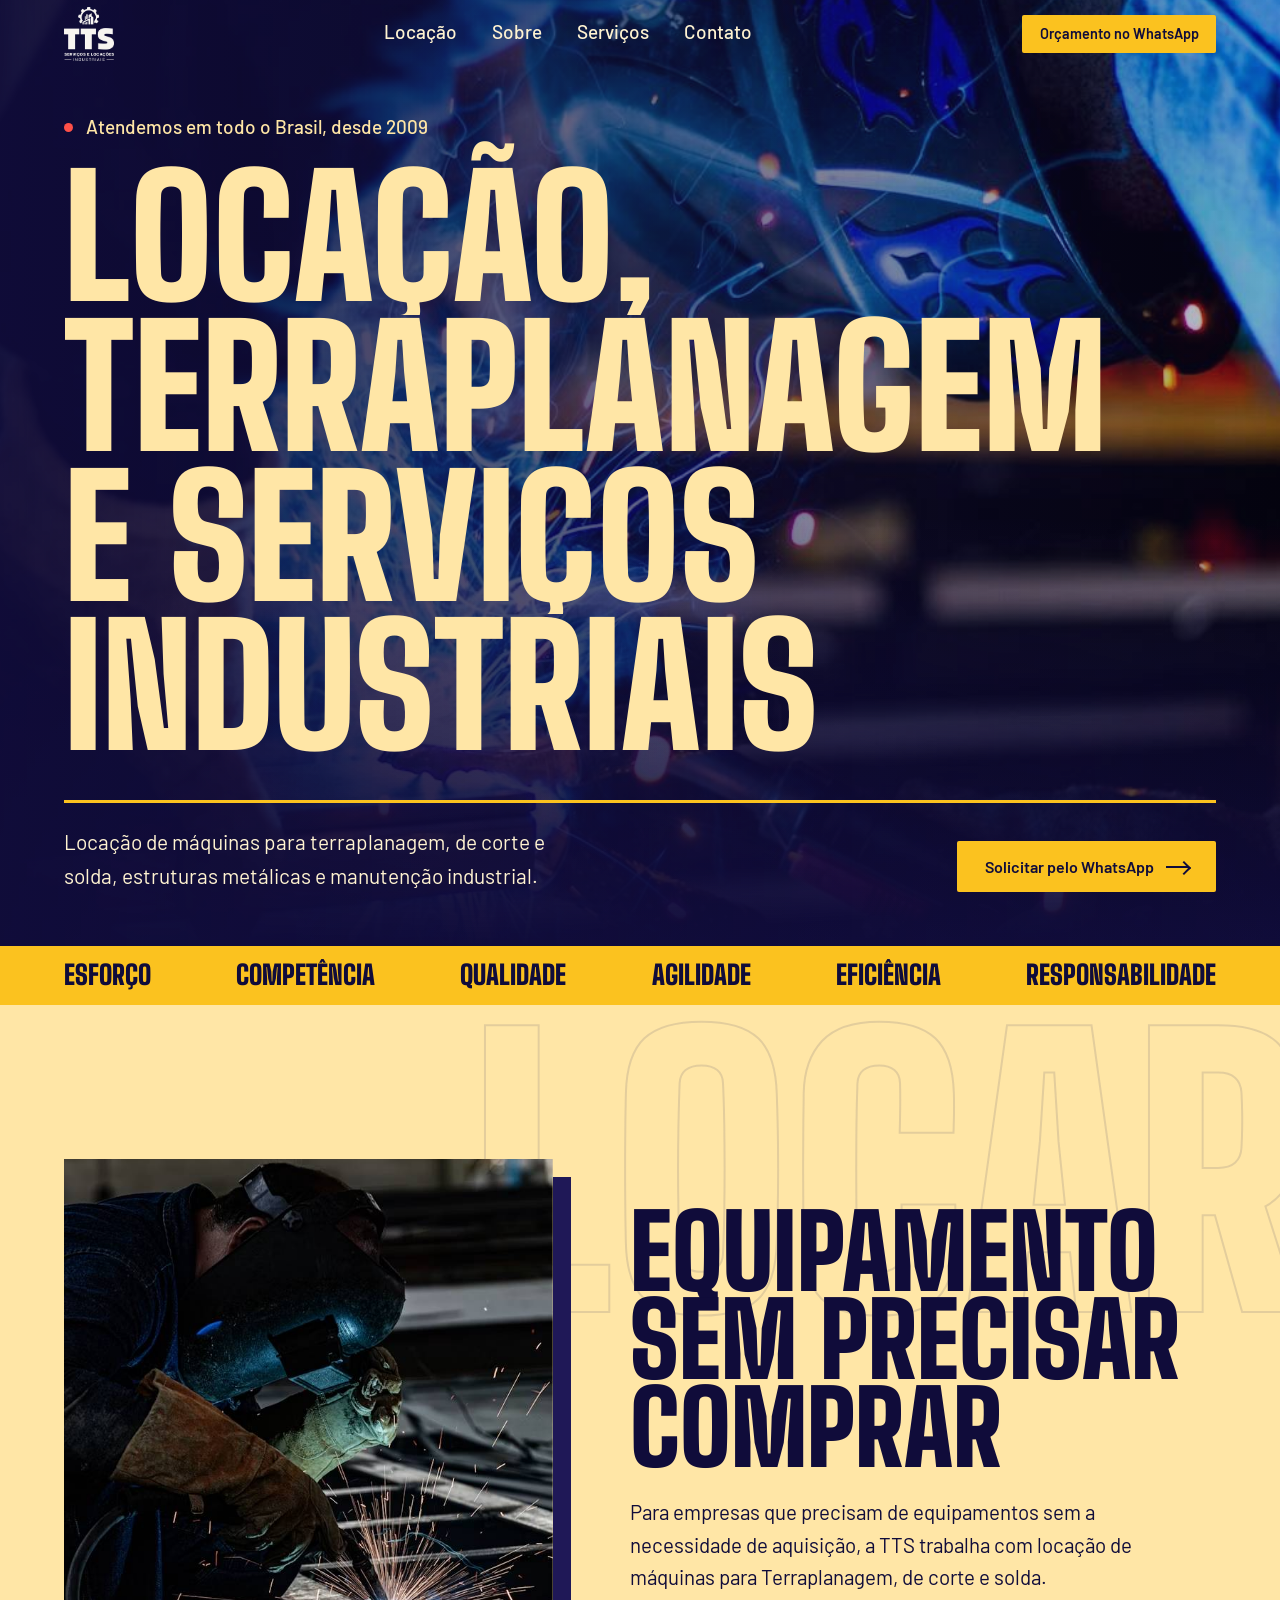
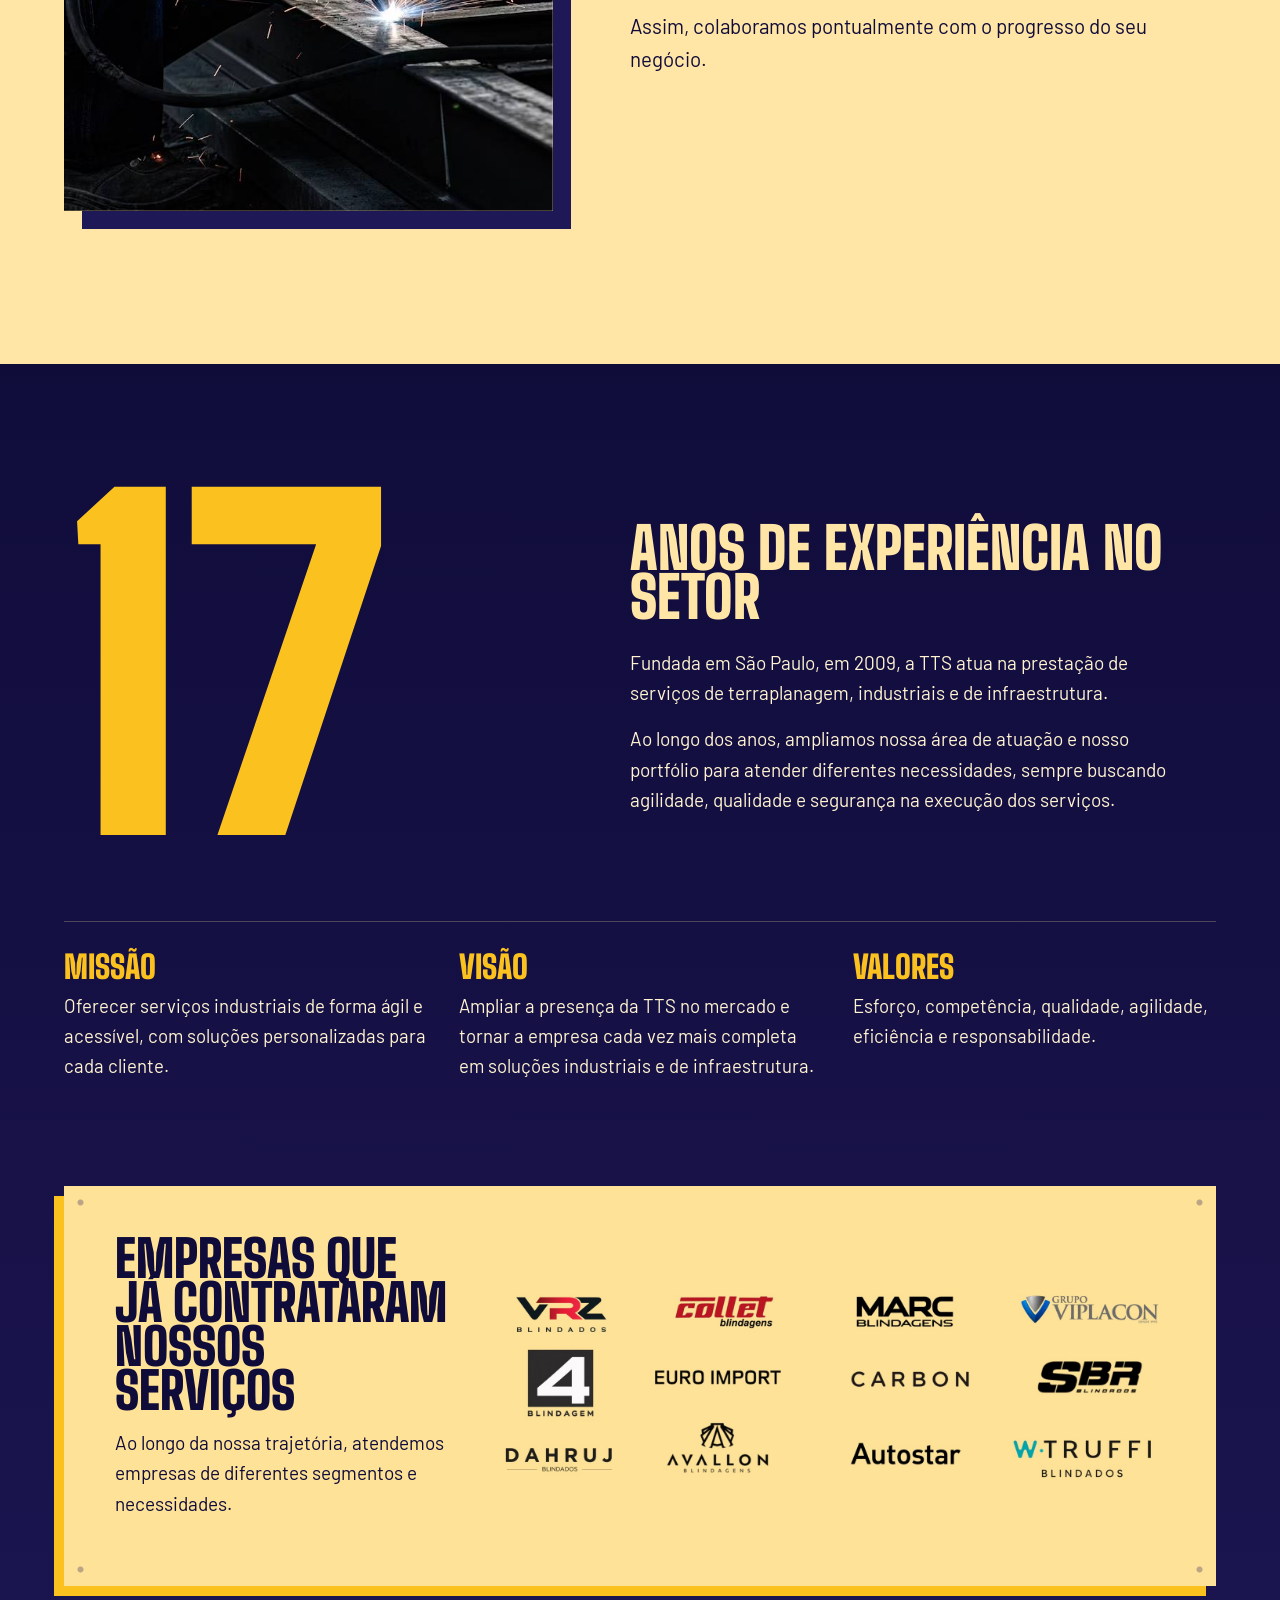
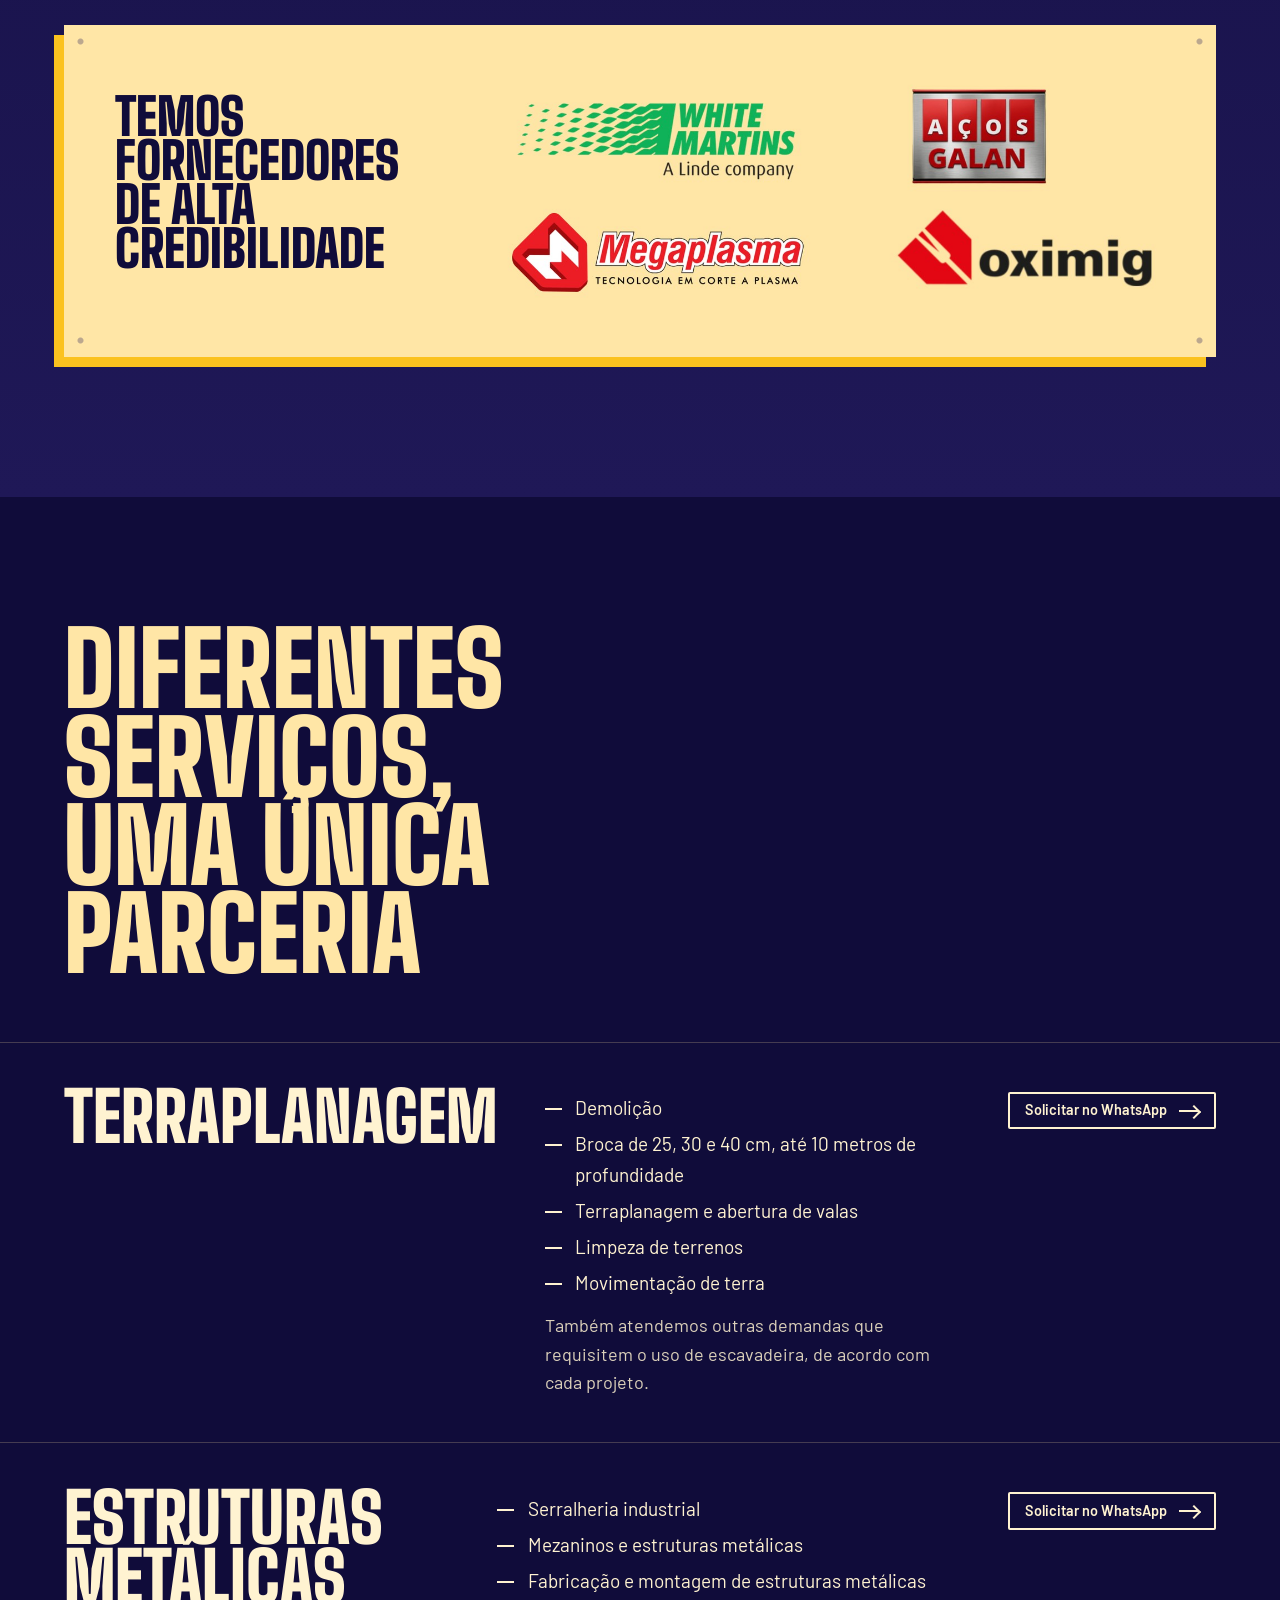
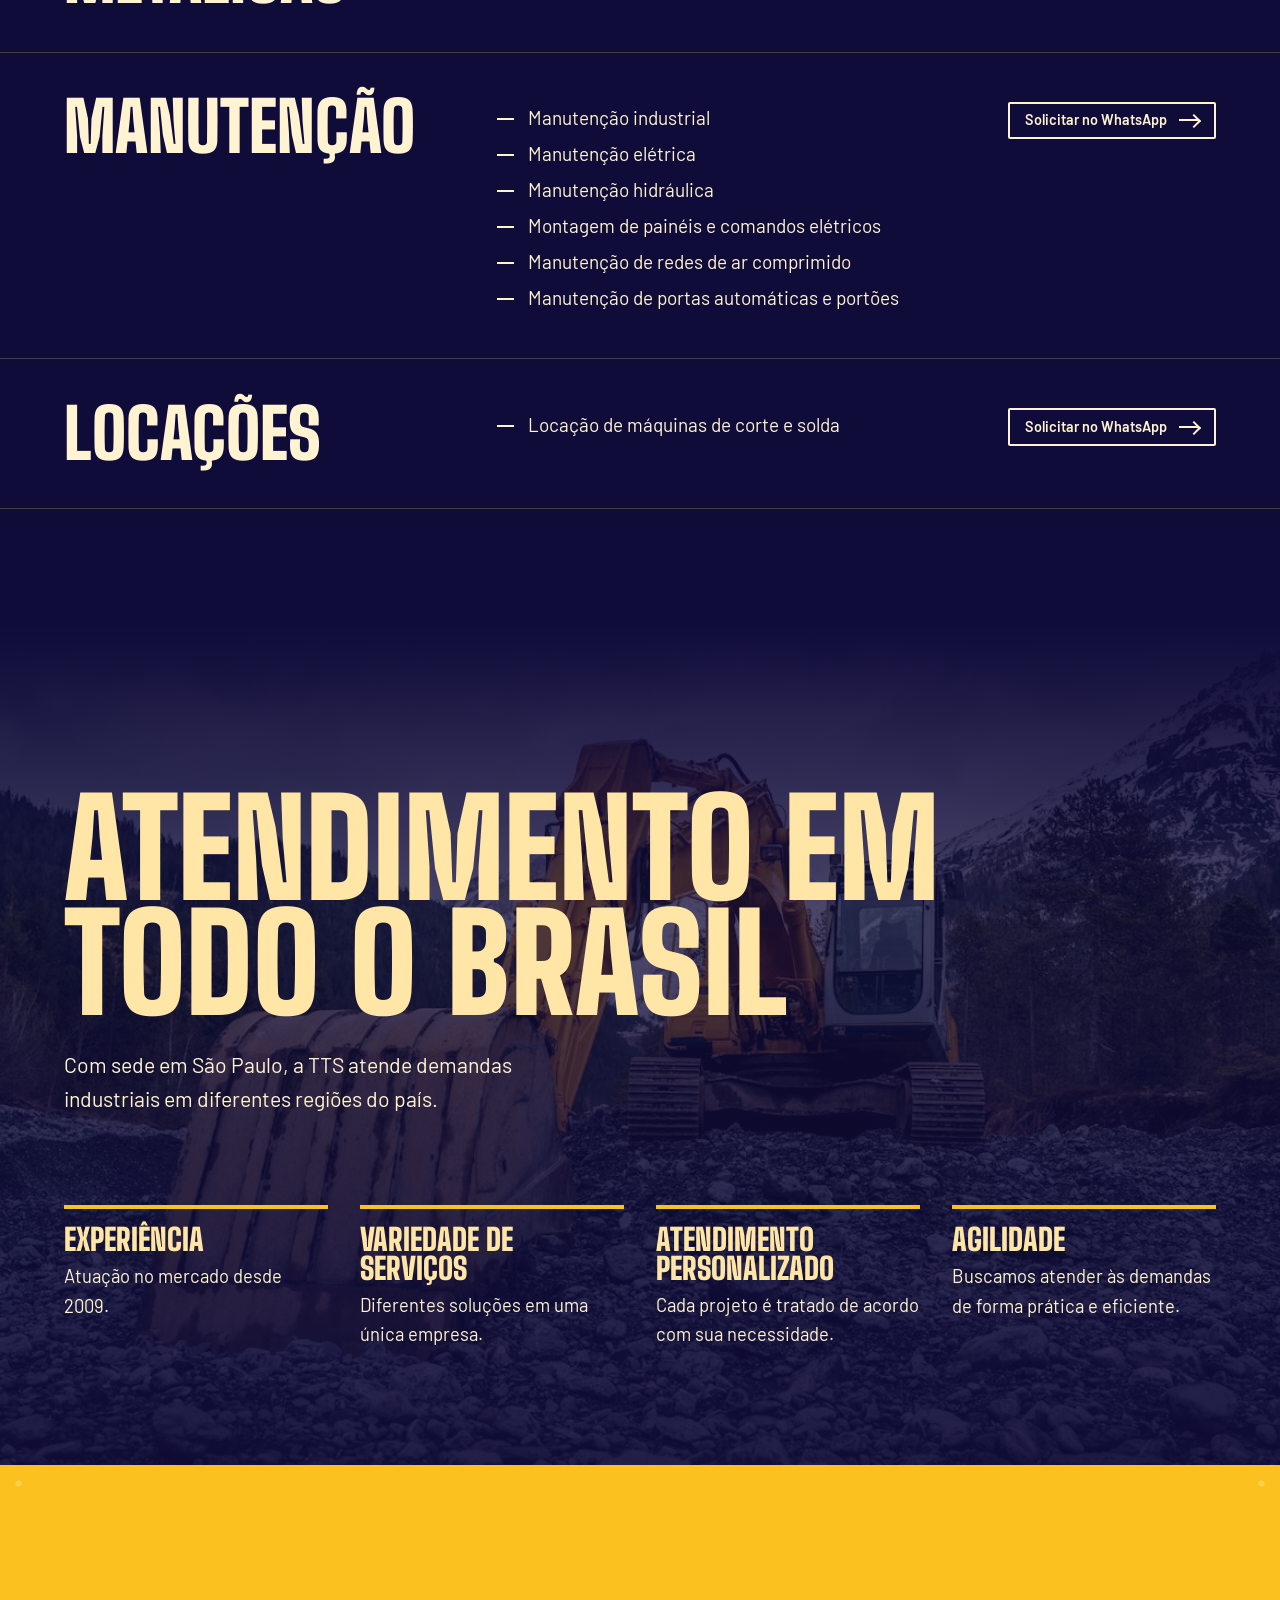
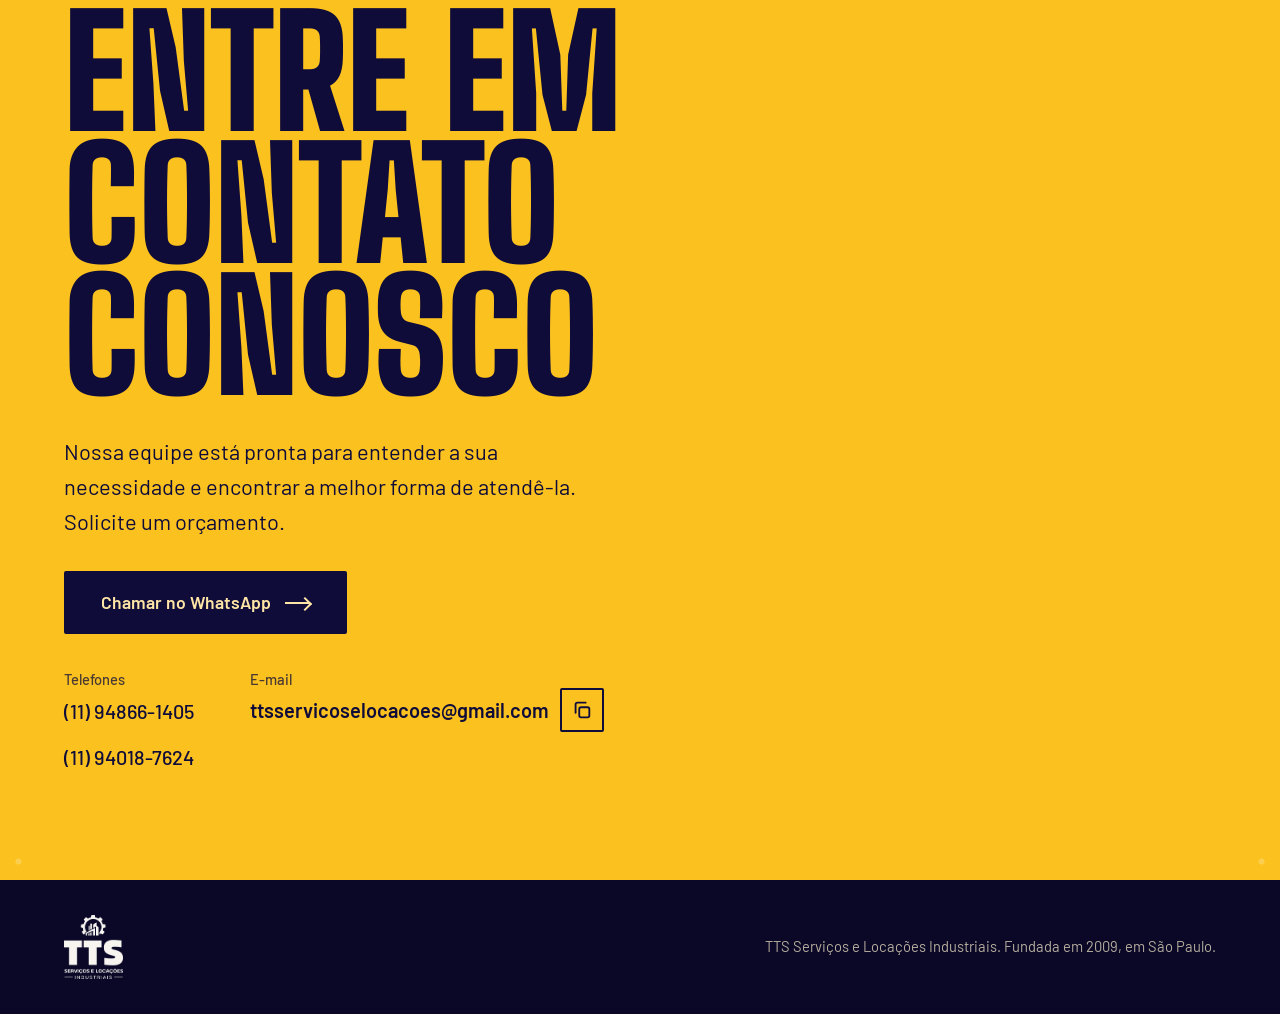
<file: index.html>
<!doctype html>
<html lang="pt-BR"><head><meta charset="utf-8">
<meta name="viewport" content="width=device-width,initial-scale=1,viewport-fit=cover">
<title>TTS | Locação de máquinas de corte e solda e serviços industriais</title>
<meta name="description" content="TTS Serviços e Locações Industriais, desde 2009 em São Paulo. Locação de máquinas de corte e solda. Peça seu orçamento pelo WhatsApp.">
<meta name="theme-color" content="#100C3A">
<link rel="preconnect" href="https://fonts.googleapis.com"><link rel="preconnect" href="https://fonts.gstatic.com" crossorigin>
<link href="https://fonts.googleapis.com/css2?family=Barlow:wght@400;500;600&family=Big+Shoulders+Display:wght@800;900&display=swap" rel="stylesheet">
<link rel="stylesheet" href="css/style.css">
<noscript><style>.gate{display:none}.rv,.mk,.mk img,.ln>span{opacity:1!important;transform:none!important;clip-path:none!important}body.lock{overflow:auto}</style></noscript>
</head>
<body class="lock">
<a class="skip" href="#locacao">Ir para o conteúdo</a>
<div class="gate" aria-hidden="true"><i></i><i></i></div>
<div class="pg" id="pg"></div>
<header id="hd">
 <a class="logo" href="#topo" aria-label="TTS, início"><img src="imagens/logo-tts-branco.png" alt="TTS Serviços e Locações Industriais" width="120" height="40"></a>
 <nav class="dk" aria-label="Principal"><a class="ul" href="#locacao">Locação</a><a class="ul" href="#sobre">Sobre</a><a class="ul" href="#servicos">Serviços</a><a class="ul" href="#contato">Contato</a></nav>
 <a class="btn sm" data-wa="def">Orçamento no WhatsApp</a>
 <button class="bg" id="bg" aria-label="Abrir menu" aria-expanded="false" aria-controls="mn"><span></span><span></span></button>
</header>
<div class="mn" id="mn"><a class="l" style="--i:0" href="#locacao">Locação</a><a class="l" style="--i:1" href="#sobre">Sobre</a><a class="l" style="--i:2" href="#servicos">Serviços</a><a class="l" style="--i:3" href="#contato">Contato</a><a class="btn" data-wa="def">Orçamento no WhatsApp<b></b></a></div>

<main>
<section class="hero" id="topo">
 <div class="hbg" id="hb"><div class="mk" style="--d:1250"><img src="imagens/hero-solda.jpg" alt="Soldagem com faíscas em ambiente industrial" fetchpriority="high"></div></div>
 <div class="wrap">
  <p class="tag rv" style="--d:1500"><i class="dot"></i>Atendemos em todo o Brasil, desde 2009</p>
  <h1><span class="ln"><span style="--d:700">Locação,</span></span><span class="ln"><span style="--d:820">terraplanagem</span></span><span class="ln"><span style="--d:940">e serviços</span></span><span class="ln"><span style="--d:1060">industriais</span></span></h1>
  <div class="hrow"><p class="rv" style="--d:1750">Locação de máquinas para terraplanagem, de corte e solda, estruturas metálicas e manutenção industrial.</p><a class="btn rv" style="--d:1900" data-wa="def">Solicitar pelo WhatsApp<b></b></a></div>
 </div>
</section>

<div class="mq" aria-hidden="true"><span>Esforço</span><span>Competência</span><span>Qualidade</span><span>Agilidade</span><span>Eficiência</span><span>Responsabilidade</span></div>

<section class="loc riv" id="locacao">
 <span class="ghost" aria-hidden="true">Locar</span>
 <div class="wrap g2">
  <div class="mk ph"><img src="imagens/locacao-solda.jpg" alt="Operador trabalhando com máquina de solda" loading="lazy"></div>
  <div>
   <h2 class="rv">Equipamento sem precisar comprar</h2>
   <p class="rv" style="--d:100">Para empresas que precisam de equipamentos sem a necessidade de aquisição, a TTS trabalha com locação de máquinas para Terraplanagem, de corte e solda.</p>
   <p class="rv" style="--d:180">Assim, colaboramos pontualmente com o progresso do seu negócio.</p>
   <a class="btn rv" style="--d:260" data-wa="loc">Pedir orçamento de locação<b></b></a>
  </div>
 </div>
</section>

<section class="sob" id="sobre">
 <div class="wrap">
  <div class="g2">
   <div><span class="big rv" aria-hidden="true">17</span></div>
   <div>
    <h2 class="rv">Anos de experiência no setor</h2>
    <p class="rv" style="--d:80">Fundada em São Paulo, em 2009, a TTS atua na prestação de serviços de terraplanagem, industriais e de infraestrutura.</p>
    <p class="rv" style="--d:160">Ao longo dos anos, ampliamos nossa área de atuação e nosso portfólio para atender diferentes necessidades, sempre buscando agilidade, qualidade e segurança na execução dos serviços.</p>
   </div>
  </div>
  <div class="mvv">
   <div class="rv"><h3>Missão</h3><p>Oferecer serviços industriais de forma ágil e acessível, com soluções personalizadas para cada cliente.</p></div>
   <div class="rv" style="--d:120"><h3>Visão</h3><p>Ampliar a presença da TTS no mercado e tornar a empresa cada vez mais completa em soluções industriais e de infraestrutura.</p></div>
   <div class="rv" style="--d:240"><h3>Valores</h3><p>Esforço, competência, qualidade, agilidade, eficiência e responsabilidade.</p></div>
  </div>
 <div class="pc riv">
  <div><h3 class="rv">Empresas que já contrataram nossos serviços</h3><p class="rv" style="--d:100">Ao longo da nossa trajetória, atendemos empresas de diferentes segmentos e necessidades.</p></div>
  <div class="mk"><img src="imagens/logos-parceiros.jpg" alt="Logotipos das empresas que já contrataram os serviços da TTS" loading="lazy"></div>
  <p class="hint">Deslize para o lado e veja todas as empresas.</p>
 </div>
 <div class="pc fn riv">
  <div><h3 class="rv">Temos fornecedores de alta credibilidade</h3></div>
  <div class="mk"><img src="imagens/logos-fornecedores.jpg" alt="Logotipos dos fornecedores da TTS: White Martins, Aços Galan, Megaplasma e Oximig" loading="lazy"></div>
 </div>
 </div>
</section>

<section class="srv" id="servicos">
 <div class="wrap"><h2 class="rv">Diferentes serviços, uma única parceria</h2></div>
 <article class="rw rv"><h3>Terraplanagem</h3><div><ul><li>Demolição</li><li>Broca de 25, 30 e 40 cm, até 10 metros de profundidade</li><li>Terraplanagem e abertura de valas</li><li>Limpeza de terrenos</li><li>Movimentação de terra</li></ul><small>Também atendemos outras demandas que requisitem o uso de escavadeira, de acordo com cada projeto.</small></div><a class="btn sm" data-wa="ter">Solicitar no WhatsApp<b></b></a></article>
 <article class="rw rv"><h3>Estruturas metálicas</h3><ul><li>Serralheria industrial</li><li>Mezaninos e estruturas metálicas</li><li>Fabricação e montagem de estruturas metálicas</li></ul><a class="btn sm" data-wa="est">Solicitar no WhatsApp<b></b></a></article>
 <article class="rw rv"><h3>Manutenção</h3><ul><li>Manutenção industrial</li><li>Manutenção elétrica</li><li>Manutenção hidráulica</li><li>Montagem de painéis e comandos elétricos</li><li>Manutenção de redes de ar comprimido</li><li>Manutenção de portas automáticas e portões</li></ul><a class="btn sm" data-wa="man">Solicitar no WhatsApp<b></b></a></article>
 <article class="rw rv"><h3>Locações</h3><ul><li>Locação de máquinas de corte e solda</li></ul><a class="btn sm" data-wa="lcs">Solicitar no WhatsApp<b></b></a></article>
</section>

<section class="br">
 <div class="bgi"><img src="imagens/escavadeira-obra.jpg" alt="Escavadeira em obra" loading="lazy"></div>
 <div class="wrap">
  <h2 class="rv">Atendimento em todo o Brasil</h2>
  <p class="lead rv" style="--d:100">Com sede em São Paulo, a TTS atende demandas industriais em diferentes regiões do país.</p>
  <div class="dif">
   <div class="rv"><h3>Experiência</h3><p>Atuação no mercado desde 2009.</p></div>
   <div class="rv" style="--d:100"><h3>Variedade de serviços</h3><p>Diferentes soluções em uma única empresa.</p></div>
   <div class="rv" style="--d:200"><h3>Atendimento personalizado</h3><p>Cada projeto é tratado de acordo com sua necessidade.</p></div>
   <div class="rv" style="--d:300"><h3>Agilidade</h3><p>Buscamos atender às demandas de forma prática e eficiente.</p></div>
  </div>
 </div>
</section>

<section class="ct riv" id="contato">
 <div class="wrap">
  <h2 class="rv">Entre em contato conosco</h2>
  <p class="s rv" style="--d:100">Nossa equipe está pronta para entender a sua necessidade e encontrar a melhor forma de atendê-la. Solicite um orçamento.</p>
  <a class="btn dk rv" style="--d:200" data-wa="def">Chamar no WhatsApp<b></b></a>
  <div class="ph2 rv" style="--d:300"><div><small>Telefones</small><a class="ul" href="tel:+5511948661405">(11) 94866-1405</a><a class="ul" href="tel:+5511940187624">(11) 94018-7624</a></div><div><small>E-mail</small><div class="cp"><span class="em">ttsservicoselocacoes@gmail.com</span><button class="cb" id="cb" type="button" data-copy="ttsservicoselocacoes@gmail.com" aria-label="Copiar e-mail"><svg class="i1" viewBox="0 0 24 24" width="22" height="22" fill="none" stroke="currentColor" stroke-width="2" stroke-linecap="round" stroke-linejoin="round" aria-hidden="true"><rect x="9" y="9" width="11" height="11" rx="2"/><path d="M5 15V6a2 2 0 0 1 2-2h9"/></svg><svg class="i2" viewBox="0 0 24 24" width="22" height="22" fill="none" stroke="currentColor" stroke-width="2.4" stroke-linecap="round" stroke-linejoin="round" aria-hidden="true"><path d="M5 13l4 4L19 7"/></svg></button><span class="cm" id="cm" role="status" aria-live="polite"></span></div></div></div>
 </div>
</section>
</main>

<footer><img src="imagens/logo-tts-branco.png" alt="TTS" width="132" height="44"><span>TTS Serviços e Locações Industriais. Fundada em 2009, em São Paulo.</span></footer>
<div class="wbar" id="wb"><a class="btn" data-wa="def">Orçamento no WhatsApp<b></b></a></div>

<script src="js/script.js"></script>
</body></html>
</file>
<file: css/style.css>
:root{--n0:#0A0826;--n1:#100C3A;--n2:#1F1857;--y:#FBC21F;--c:#FFE6A6;--ct:#FFF3D1;--r:#FE5048;--e:cubic-bezier(.77,0,.18,1);--o:cubic-bezier(.16,1,.3,1);--p:clamp(20px,5vw,72px);--ft:'Big Shoulders Display','Arial Narrow',Impact,sans-serif;--fb:'Barlow',system-ui,sans-serif}
*{box-sizing:border-box;margin:0}
html{scroll-behavior:smooth;scroll-padding-top:70px}
body{background:var(--n1);color:var(--ct);font:400 clamp(16px,.5vw + .9rem,19px)/1.6 var(--fb);overflow-x:hidden;-webkit-font-smoothing:antialiased}
body.lock,body.mo{overflow:hidden}
img{display:block;width:100%;height:100%;object-fit:cover}
a{color:inherit;text-decoration:none}
h1,h2,h3{font-family:var(--ft);text-transform:uppercase;line-height:.86;font-weight:900}
:focus-visible{outline:3px solid var(--y);outline-offset:3px}
.wrap{padding:0 var(--p);position:relative}
.skip{position:absolute;left:-999px;top:8px;z-index:200;background:var(--y);color:var(--n1);padding:.6em 1em}.skip:focus{left:8px}
/* portão */
.gate{position:fixed;inset:0;z-index:100;display:flex;pointer-events:none}
.gate i{flex:1;position:relative;background:repeating-linear-gradient(90deg,rgba(255,255,255,.04) 0 1px,transparent 1px 5px),linear-gradient(180deg,#2b2372,#1F1857 45%,#120e3f);transition:transform 1.35s var(--e) .35s}
.gate i:first-child{border-right:3px solid var(--y)}.gate i:last-child{border-left:3px solid var(--y)}
.gate i::before,.riv::before{content:'';position:absolute;inset:16px;pointer-events:none;--rc:rgba(255,230,166,.35);background:radial-gradient(circle,var(--rc) 2.5px,transparent 3.5px) 0 0/9px 9px no-repeat,radial-gradient(circle,var(--rc) 2.5px,transparent 3.5px) 100% 0/9px 9px no-repeat,radial-gradient(circle,var(--rc) 2.5px,transparent 3.5px) 0 100%/9px 9px no-repeat,radial-gradient(circle,var(--rc) 2.5px,transparent 3.5px) 100% 100%/9px 9px no-repeat}
body.go .gate i:first-child{transform:translateX(-101%)}body.go .gate i:last-child{transform:translateX(101%)}
body.done .gate{display:none}
/* revelações */
.rv{opacity:0;transform:translateY(32px);transition:opacity .9s var(--o),transform .9s var(--o);transition-delay:calc(var(--d,0)*1ms)}
.rv.in{opacity:1;transform:none}
.mk{overflow:hidden}
.mk img{transform:scale(1.25);clip-path:inset(0 0 100% 0);transition:transform 2s var(--o) calc(var(--d,0)*1ms),clip-path 1.3s var(--e) calc(var(--d,0)*1ms)}
.mk.in img{transform:none;clip-path:inset(0)}
.ln{display:block;overflow:hidden;padding:.18em 0 .04em;margin-top:-.18em}
.ln>span{display:block;transform:translateY(108%);transition:transform 1.1s var(--o) calc(var(--d,0)*1ms)}
body.go .ln>span{transform:none}
/* header */
header{position:fixed;inset:0 0 auto;z-index:60;height:68px;display:flex;align-items:center;justify-content:space-between;padding:0 var(--p);transition:background .4s,transform .4s}
header.sc{background:rgba(16,12,58,.92);backdrop-filter:blur(10px);box-shadow:0 1px 0 rgba(255,230,166,.12)}
.logo{height:54px;width:auto}.logo img{width:auto;height:100%}
nav.dk{display:flex;gap:2.2rem;align-items:center}
.ul{background:linear-gradient(currentColor,currentColor) 0 100%/0 2px no-repeat;transition:background-size .45s var(--o);padding-bottom:3px;font-weight:500}.ul:hover{background-size:100% 2px}
.pg{position:fixed;top:0;left:0;right:0;height:3px;background:var(--y);transform:scaleX(0);transform-origin:0 50%;z-index:70}
.bg{display:none;width:48px;height:48px;background:none;border:0;color:inherit;cursor:pointer;position:relative}
.bg span{position:absolute;left:11px;right:11px;height:2px;background:var(--c);transition:transform .5s var(--o),opacity .3s}
.bg span:nth-child(1){top:19px}.bg span:nth-child(2){top:28px}
body.mo .bg span:nth-child(1){transform:translateY(4.5px) rotate(45deg)}body.mo .bg span:nth-child(2){transform:translateY(-4.5px) rotate(-45deg)}
.mn{position:fixed;inset:0;z-index:55;background:var(--n2);clip-path:inset(0 0 0 100%);visibility:hidden;transition:clip-path .8s var(--e),visibility 0s .8s;display:flex;flex-direction:column;justify-content:center;gap:1.2rem;padding:90px var(--p) 40px;border-left:3px solid var(--y)}
body.mo .mn{clip-path:inset(0);visibility:visible;transition:clip-path .8s var(--e)}
.mn a.l{font:900 clamp(3rem,15vw,5.5rem)/.95 var(--ft);text-transform:uppercase;opacity:0;transform:translateX(40px);transition:opacity .5s,transform .7s var(--o)}
body.mo .mn a.l{opacity:1;transform:none;transition-delay:calc(.35s + var(--i)*.08s)}
/* botões */
.btn{position:relative;display:inline-flex;align-items:center;justify-content:center;gap:.8em;padding:1.1em 1.7em;background:var(--y);color:var(--n1);font:600 1rem/1 var(--fb);overflow:hidden;isolation:isolate;border-radius:2px}
.btn::before{content:'';position:absolute;inset:0;background:var(--c);transform:translateX(-101%);transition:transform .55s var(--o);z-index:-1}
.btn:hover::before,.btn:focus-visible::before{transform:none}
.btn b{display:inline-block;width:1.4em;height:2px;background:currentColor;position:relative;transition:width .4s var(--o)}
.btn b::after{content:'';position:absolute;right:0;top:-3px;width:8px;height:8px;border:solid currentColor;border-width:2px 2px 0 0;transform:rotate(45deg)}
.btn:hover b{width:2.2em}
.btn:active{transform:scale(.97)}
.btn.sm{padding:.8em 1.2em;font-size:.9rem}
.btn.dk{background:var(--n1);color:var(--c)}.btn.dk::before{background:var(--n2)}
/* hero */
.hero{position:relative;min-height:100svh;display:flex;align-items:flex-end;overflow:hidden;padding-bottom:clamp(28px,6vh,64px)}
.hbg{position:absolute;inset:-6% 0 0;will-change:transform}.hbg .mk{height:100%}
.hero::before{content:'';position:absolute;inset:0;z-index:1;background:linear-gradient(90deg,rgba(16,12,58,.94),rgba(16,12,58,.55) 60%,rgba(16,12,58,.25)),linear-gradient(0deg,var(--n1),transparent 45%)}
.hero .wrap{z-index:2;width:100%;padding-top:110px}
.tag{display:inline-flex;align-items:center;gap:.7em;font-weight:500;margin-bottom:1.4rem;color:var(--c)}
.dot{width:9px;height:9px;border-radius:50%;background:var(--r);animation:pl 2s infinite}
@keyframes pl{50%{box-shadow:0 0 0 7px rgba(254,80,72,0)}0%{box-shadow:0 0 0 0 rgba(254,80,72,.6)}}
h1{font-size:clamp(3rem,13vw,12rem);color:var(--c)}
.hrow{display:flex;gap:2rem 4rem;align-items:flex-end;justify-content:space-between;flex-wrap:wrap;margin-top:clamp(1.6rem,4vh,3rem);border-top:3px solid var(--y);padding-top:1.4rem}
.hrow p{max-width:42ch;font-size:1.1em}
/* marquee */
.mq{background:var(--y);color:var(--n1);display:flex;justify-content:space-between;align-items:center;gap:.4em 1.4em;padding:.6em var(--p);font:900 clamp(1.1rem,2.1vw,1.7rem)/1 var(--ft);text-transform:uppercase}
@media(max-width:700px){.mq{flex-wrap:wrap;justify-content:center;text-align:center;font-size:1.2rem;padding:.8em var(--p)}}
/* locação (chapa creme) */
.loc{position:relative;background:var(--c);color:var(--n1);padding:clamp(70px,12vw,160px) 0;overflow:hidden;--rc:rgba(31,24,87,.3)}
.loc::before{inset:14px}
.ghost{position:absolute;right:-2vw;top:2vw;font:900 clamp(8rem,28vw,30rem)/.8 var(--ft);text-transform:uppercase;color:transparent;-webkit-text-stroke:2px rgba(31,24,87,.12);pointer-events:none;user-select:none}
.g2{display:grid;grid-template-columns:5fr 6fr;gap:clamp(2rem,6vw,6rem);align-items:center}
.ph{aspect-ratio:3/4;box-shadow:18px 18px 0 var(--n2)}
h2{font-size:clamp(2.8rem,8vw,7.5rem)}
.loc h2{margin-bottom:1.5rem}.loc p{max-width:44ch;margin-bottom:1rem;font-size:1.08em}
.loc .btn{margin-top:1.2rem;background:var(--n1);color:var(--c)}.loc .btn::before{background:var(--n2)}
/* sobre */
.sob{padding:clamp(70px,11vw,150px) 0;background:linear-gradient(180deg,var(--n1),var(--n2))}
.big{font:900 clamp(11rem,34vw,34rem)/.75 var(--ft);color:var(--y);display:block}
.sob .g2{grid-template-columns:5fr 6fr;align-items:end}
.sob h2{font-size:clamp(2rem,4.5vw,4.2rem);margin:1rem 0 1.6rem;color:var(--c)}
.sob p{max-width:50ch;margin-bottom:1rem}
.mvv{display:grid;grid-template-columns:repeat(3,1fr);gap:2rem;margin-top:clamp(3rem,7vw,6rem);border-top:1px solid rgba(255,230,166,.25);padding-top:2rem}
.mvv h3{font-size:2rem;color:var(--y);margin-bottom:.6rem}.mvv p{font-size:.98em;max-width:34ch}
/* serviços */
.srv{padding:clamp(70px,10vw,140px) 0 0}
.srv h2{margin-bottom:clamp(2rem,5vw,4rem);color:var(--c);max-width:11ch}
.rw{position:relative;display:grid;grid-template-columns:5fr 6fr;gap:1rem 3rem;align-items:start;padding:clamp(1.8rem,3.5vw,3rem) var(--p);border-top:1px solid rgba(255,230,166,.22);overflow:hidden;isolation:isolate;transition:color .5s}
.rw::before{content:'';position:absolute;inset:0;background:var(--y);transform:scaleY(0);transform-origin:50% 100%;transition:transform .6s var(--o);z-index:-1}
.rw:hover::before,.rw:focus-within::before{transform:none}
.rw:hover,.rw:focus-within{color:var(--n1)}
.rw h3{font-size:clamp(2.4rem,5.4vw,5rem);transition:transform .6s var(--o)}.rw:hover h3{transform:translateX(14px)}
.rw ul{list-style:none;display:grid;gap:.35rem;padding:.3em 0 0}
.rw li{position:relative;padding-left:1.6em}.rw li::before{content:'';position:absolute;left:0;top:.8em;width:.9em;height:2px;background:currentColor}
.rw:last-of-type{border-bottom:1px solid rgba(255,230,166,.22)}
.rw small{display:block;margin-top:.8rem;font-size:.95em;opacity:.85}
/* brasil + diferenciais */
.br{position:relative;margin-top:clamp(60px,9vw,130px);padding:clamp(80px,13vw,180px) 0 clamp(60px,9vw,120px);overflow:hidden}
.br .bgi{position:absolute;inset:0;z-index:0}.br .bgi img{filter:saturate(.8) contrast(1.05)}
.br::before{content:'';position:absolute;inset:0;z-index:1;background:linear-gradient(180deg,var(--n1),rgba(16,12,58,.72) 35%,rgba(16,12,58,.9))}
.br .wrap{z-index:2}
.br h2{font-size:clamp(3rem,10.5vw,10rem);color:var(--c);max-width:7.2em}
.br .lead{max-width:40ch;margin:1.6rem 0 clamp(3rem,7vw,6rem);font-size:1.12em}
.dif{display:grid;grid-template-columns:repeat(4,1fr);gap:2rem}
.dif div{border-top:4px solid var(--y);padding-top:1rem}.dif h3{font-size:1.9rem;color:var(--c);margin-bottom:.5rem;line-height:.95}.dif p{font-size:.97em}
/* contato */
.ct{position:relative;background:var(--y);color:var(--n1);padding:clamp(70px,11vw,150px) 0 clamp(60px,8vw,100px);overflow:hidden;--rc:rgba(31,24,87,.35)}
.ct::before{inset:14px}
.ct h2{font-size:clamp(3.2rem,12vw,12rem);max-width:9ch;margin-bottom:2rem}
.ct p.s{max-width:46ch;font-size:1.15em;margin-bottom:2rem}
.ct .btn{font-size:1.1rem;padding:1.3em 2.1em}
.ph2{display:flex;gap:1rem 2.5rem;flex-wrap:wrap;margin-top:2.2rem;font:600 1.25rem var(--fb)}
footer{background:var(--n0);padding:2.2rem var(--p);display:flex;justify-content:space-between;align-items:center;gap:1.5rem;flex-wrap:wrap;font-size:.92rem;color:rgba(255,243,209,.7)}
footer img{width:auto;height:64px}
.wbar{display:none}
@media(max-width:900px){
 nav.dk{display:none}.bg{display:block}header>.btn{display:none}
 .g2,.sob .g2,.rw{grid-template-columns:minmax(0,1fr)}
 .ph{aspect-ratio:4/3;box-shadow:10px 10px 0 var(--n2)}
 .mvv,.dif{grid-template-columns:1fr 1fr}.mvv>div:last-child{grid-column:1/-1}
 .wbar{position:fixed;left:0;right:0;bottom:0;z-index:50;display:block;padding:10px 14px calc(10px + env(safe-area-inset-bottom));background:linear-gradient(0deg,var(--n1) 60%,transparent);transform:translateY(110%);transition:transform .6s var(--o)}
 .wbar.on{transform:none}.wbar .btn{width:100%}
 footer{padding-bottom:calc(6rem + env(safe-area-inset-bottom))}
}
@media(max-width:520px){.mvv,.dif{grid-template-columns:1fr}.hrow .btn{width:100%}}
@media(prefers-reduced-motion:reduce){.gate{display:none}.rv,.mk,.mk img,.ln>span{opacity:1;transform:none;clip-path:none;transition:none}.mq div{animation:none}html{scroll-behavior:auto}.dot{animation:none}}
.pc{margin-top:clamp(3rem,7vw,6rem);position:relative;display:grid;grid-template-columns:4fr 8fr;gap:clamp(1.5rem,4vw,4rem);align-items:center;background:#fee298;color:var(--n1);padding:clamp(1.6rem,4vw,3.5rem);box-shadow:-10px 10px 0 var(--y)}
.pc::before{inset:12px;--rc:rgba(31,24,87,.3)}
.pc>*{position:relative}
.pc h3{font-size:clamp(2rem,4vw,3.4rem);margin-bottom:.9rem}.pc p{max-width:30ch}
.pc .mk{background:#fee298}.pc .mk img{height:auto;object-fit:contain}
@media(max-width:900px){.pc{grid-template-columns:1fr;box-shadow:-6px 6px 0 var(--y)}}
.mn .btn{align-self:flex-start;margin-top:1.4rem;opacity:0;transform:translateX(40px);transition:opacity .5s,transform .7s var(--o)}
body.mo .mn .btn{opacity:1;transform:none;transition-delay:.75s}
.ph2 a{padding:.55em 0}
@media(max-width:900px){.pc{padding:1.1rem}.pc .mk{overflow-x:auto;-webkit-overflow-scrolling:touch}.pc .mk img{min-width:620px}}
.pc .hint{display:none}
@media(max-width:900px){.pc .hint{display:block;font-size:.88rem;opacity:.75;margin-top:-.4rem}}
@media(max-width:520px){.rw h3{font-size:2.05rem}}
.ph2{gap:1.4rem 3.5rem;align-items:flex-start}.ph2>div{display:grid}
.ph2 small{font:500 .92rem var(--fb);opacity:.75}
.ph2 .em{font-size:clamp(1rem,4.6vw,1.25rem);overflow-wrap:anywhere}
@media(min-width:901px){.rw{grid-template-columns:5fr 6fr auto}}
.rw .btn{align-self:start;margin-top:.3em;background:transparent;color:inherit;box-shadow:inset 0 0 0 2px currentColor}
.rw .btn::before{background:var(--n1)}
.rw .btn:hover,.rw .btn:focus-visible{color:var(--c)}
@media(max-width:900px){.rw .btn{width:100%;margin-top:.8rem}}
.pc.fn,.pc.fn .mk{background:#ffe6a6}
.pc.fn{margin-top:clamp(1.5rem,3vw,2.5rem)}
.pc.fn .mk img{min-width:0}
.cp{display:flex;align-items:center;flex-wrap:wrap;gap:.3rem .7rem}
.em{user-select:all}
.cb{display:inline-grid;place-items:center;width:44px;height:44px;background:transparent;border:2px solid currentColor;color:var(--n1);border-radius:2px;cursor:pointer;transition:background .3s,color .3s,transform .2s}
.cb:hover,.cb:focus-visible{background:var(--n1);color:var(--c)}.cb:active{transform:scale(.92)}
.cb .i2,.cb.ok .i1{display:none}.cb.ok .i2{display:block}
.cm{font:600 .95rem var(--fb);opacity:0;transform:translateX(-6px);transition:opacity .3s,transform .4s var(--o)}.cm.on{opacity:1;transform:none}
@media (max-width: 900px), (orientation: portrait) {
  .hero { align-items: flex-start; min-height: min(100svh, 44rem); }
  .hero .wrap { padding-top: 100px; }
}
@media (orientation: portrait) and (min-width: 901px) {
  .hero { min-height: auto; }
}
</file>
